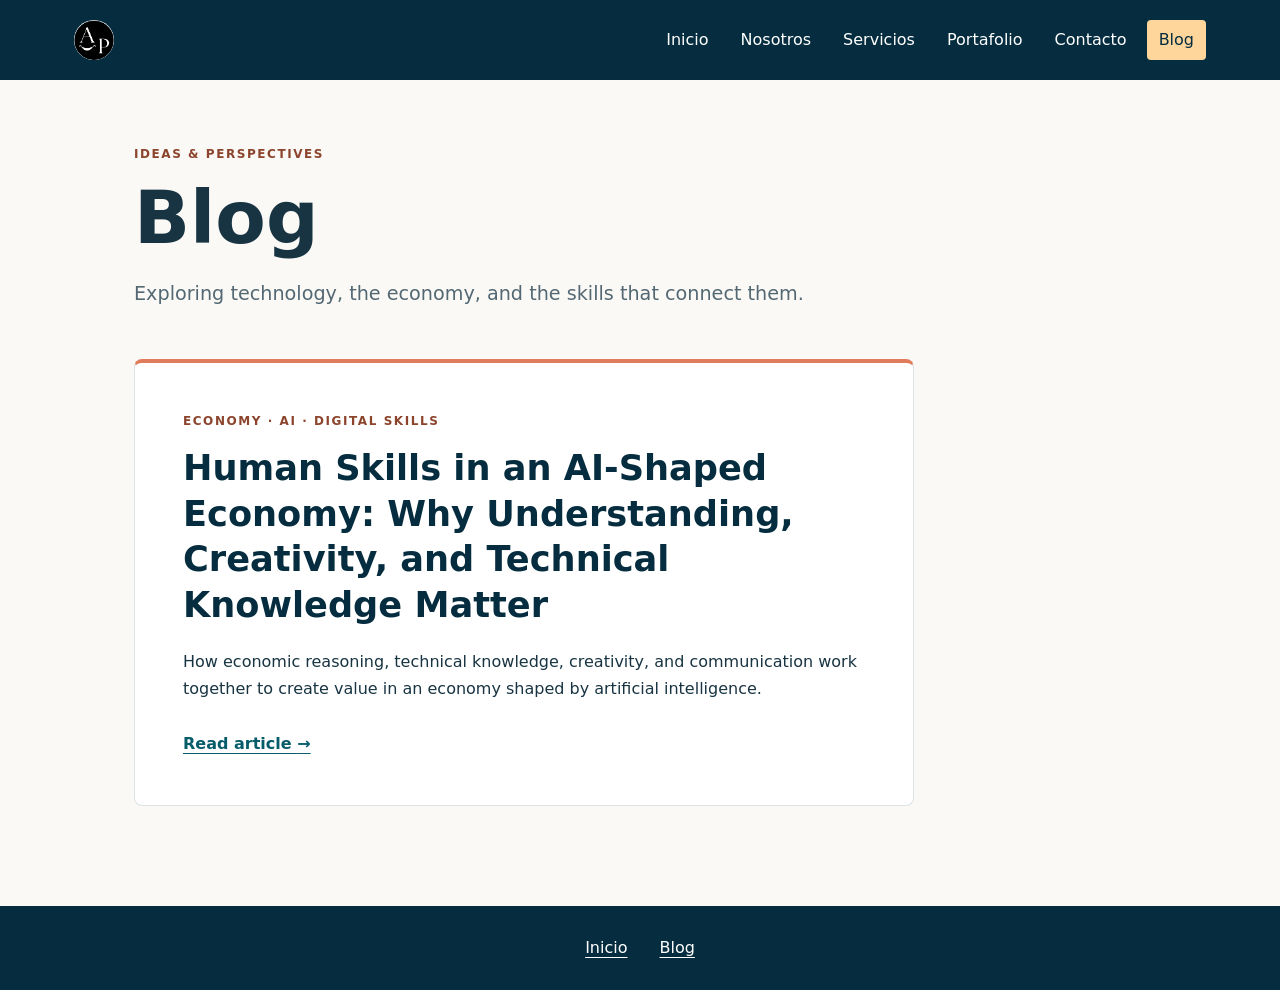
<file: blog/index.html>
<!DOCTYPE html>
<html lang="en"><head><meta charset="UTF-8"><meta name="viewport" content="width=device-width, initial-scale=1">
<title>Blog | Ideas on Technology and the Economy</title><meta name="description" content="How economic reasoning, technical knowledge, creativity, and communication work together to create value in an economy shaped by artificial intelligence.">
<link rel="canonical" href="https://warm-meerkat-46bc44.netlify.app/blog/">
<meta property="og:title" content="Blog | Ideas on Technology and the Economy"><meta property="og:description" content="How economic reasoning, technical knowledge, creativity, and communication work together to create value in an economy shaped by artificial intelligence."><meta property="og:type" content="website"><meta property="og:url" content="https://warm-meerkat-46bc44.netlify.app/blog/">
<link rel="stylesheet" href="/blog/blog.css"></head><body><a class="skip-link" href="#main">Skip to content</a>
<header class="blog-header"><nav class="blog-nav" aria-label="Main navigation">
<a class="blog-brand" href="/" aria-label="Home"><img src="/assets/A.png" alt="" width="40" height="40"></a>
<details class="mobile-menu"><summary>Menu</summary><a href="/">Inicio</a><a href="/#about">Nosotros</a><a href="/#services">Servicios</a><a href="/#portfolio">Portafolio</a><a href="/#contact">Contacto</a><a href="/blog/" aria-current="page">Blog</a></details>
<div class="desktop-menu"><a href="/">Inicio</a><a href="/#about">Nosotros</a><a href="/#services">Servicios</a><a href="/#portfolio">Portafolio</a><a href="/#contact">Contacto</a><a href="/blog/" aria-current="page">Blog</a></div>
</nav></header><main id="main" class="blog-main"><div class="blog-intro"><p class="eyebrow">IDEAS &amp; PERSPECTIVES</p><h1>Blog</h1><p>Exploring technology, the economy, and the skills that connect them.</p></div>
<article class="article-card"><p class="eyebrow">ECONOMY · AI · DIGITAL SKILLS</p><h2><a href="/blog/human-skills-ai-economy.html">Human Skills in an AI-Shaped Economy: Why Understanding, Creativity, and Technical Knowledge Matter</a></h2><p>How economic reasoning, technical knowledge, creativity, and communication work together to create value in an economy shaped by artificial intelligence.</p><a class="read-link" href="/blog/human-skills-ai-economy.html">Read article <span aria-hidden="true">→</span></a></article></main>
<footer class="blog-footer"><a href="/">Inicio</a><a href="/blog/">Blog</a></footer></body></html>
</file>
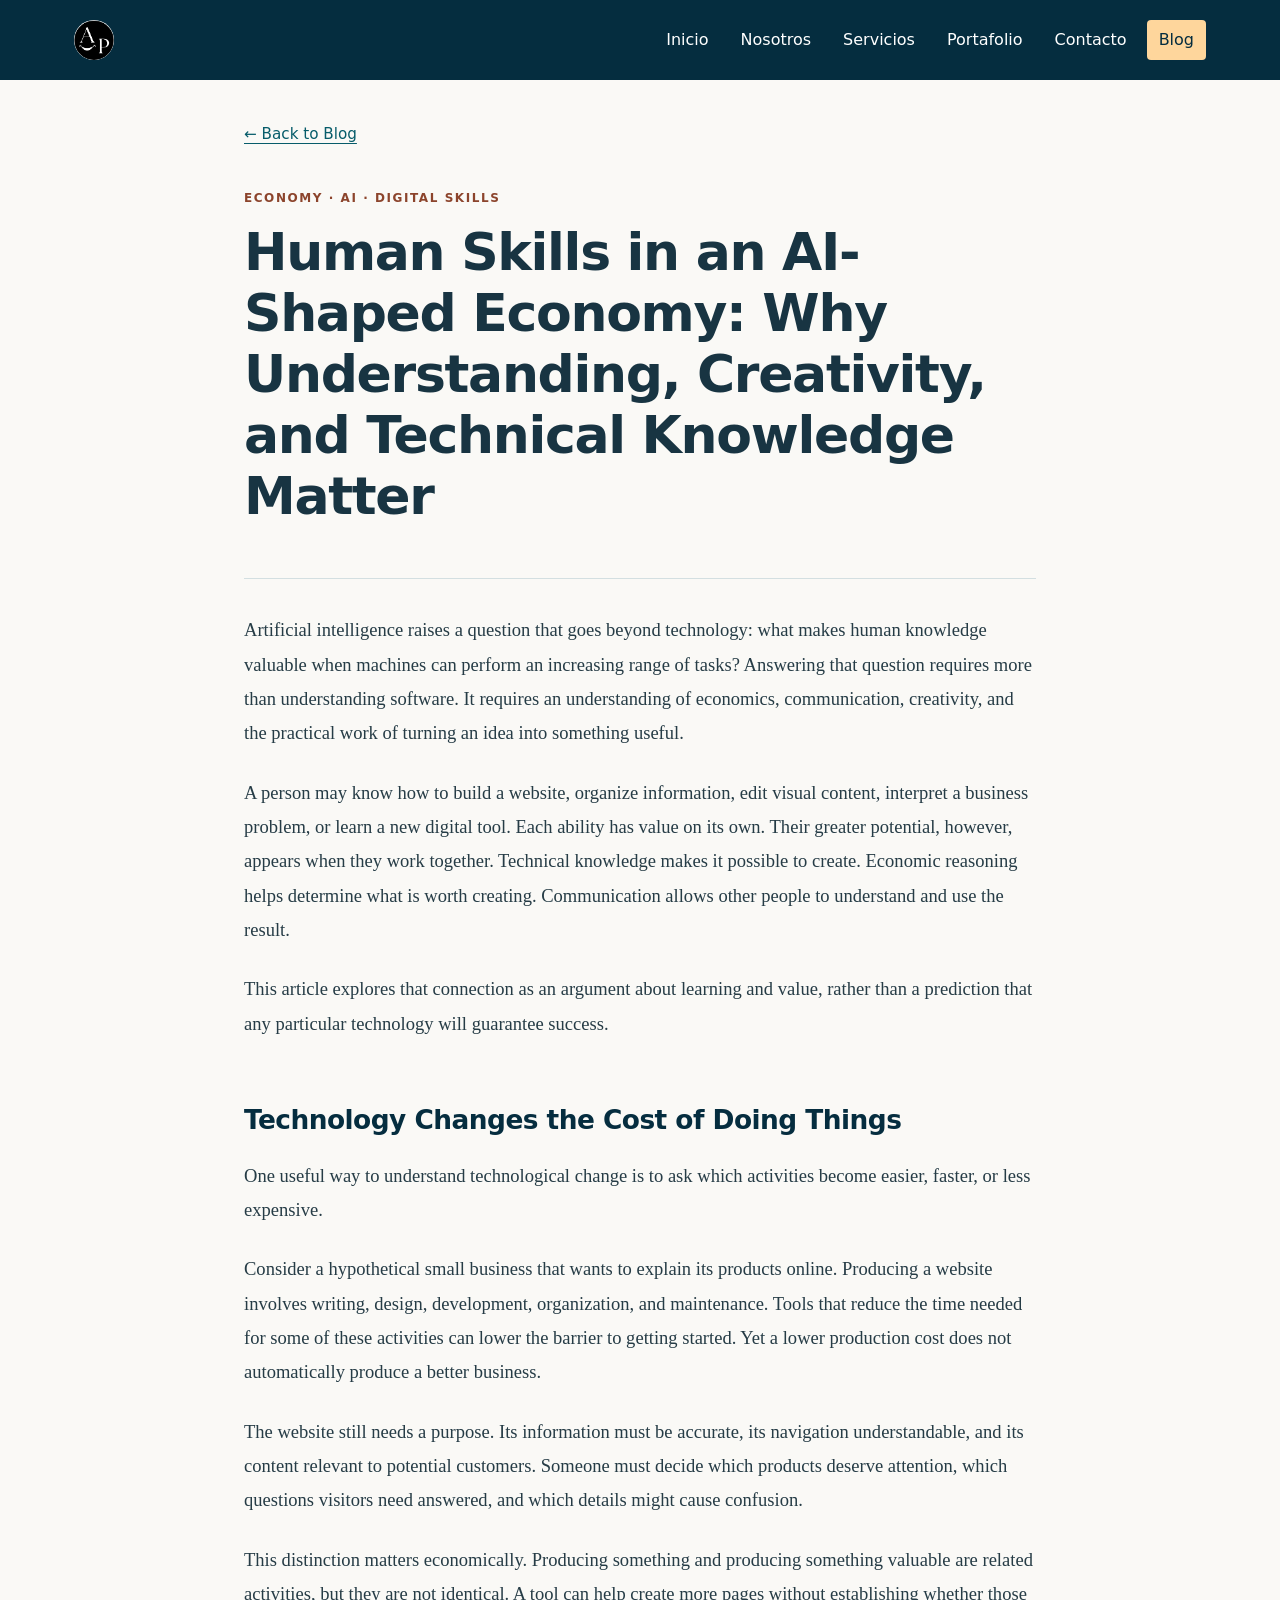
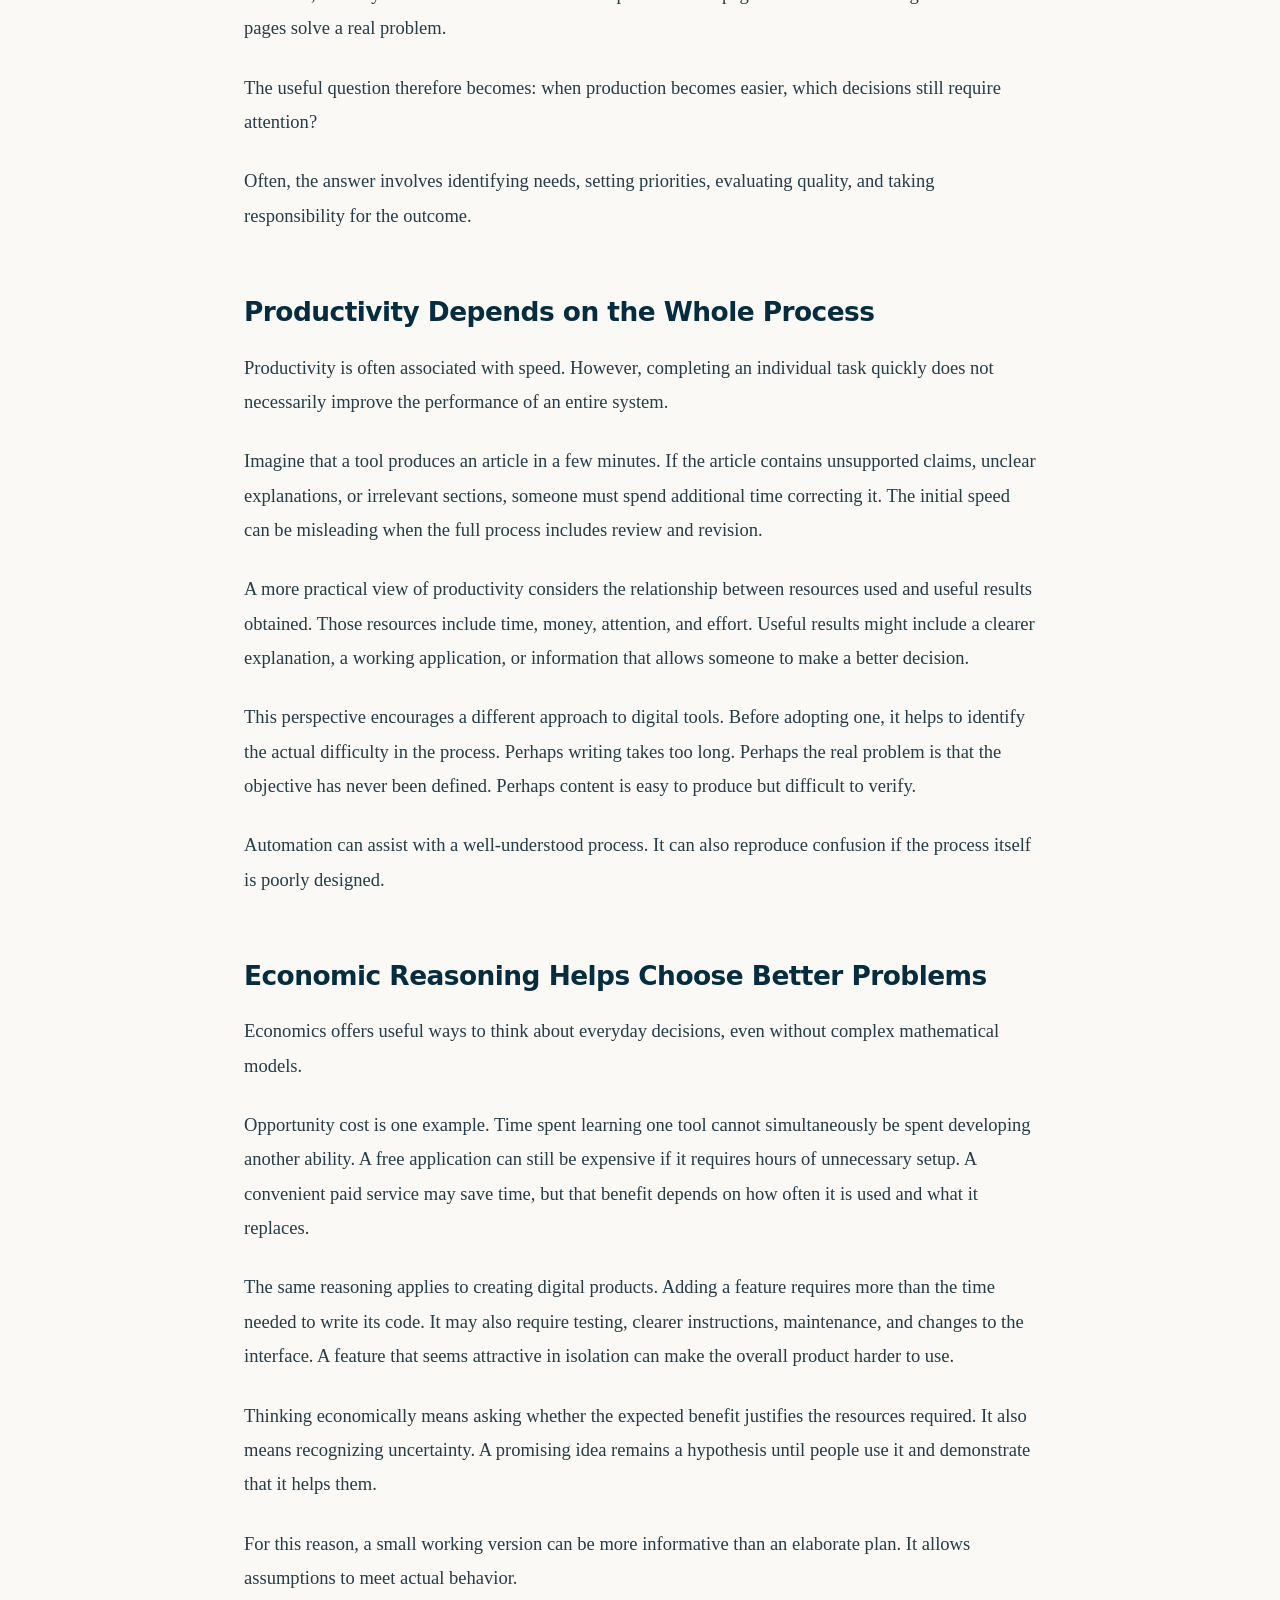
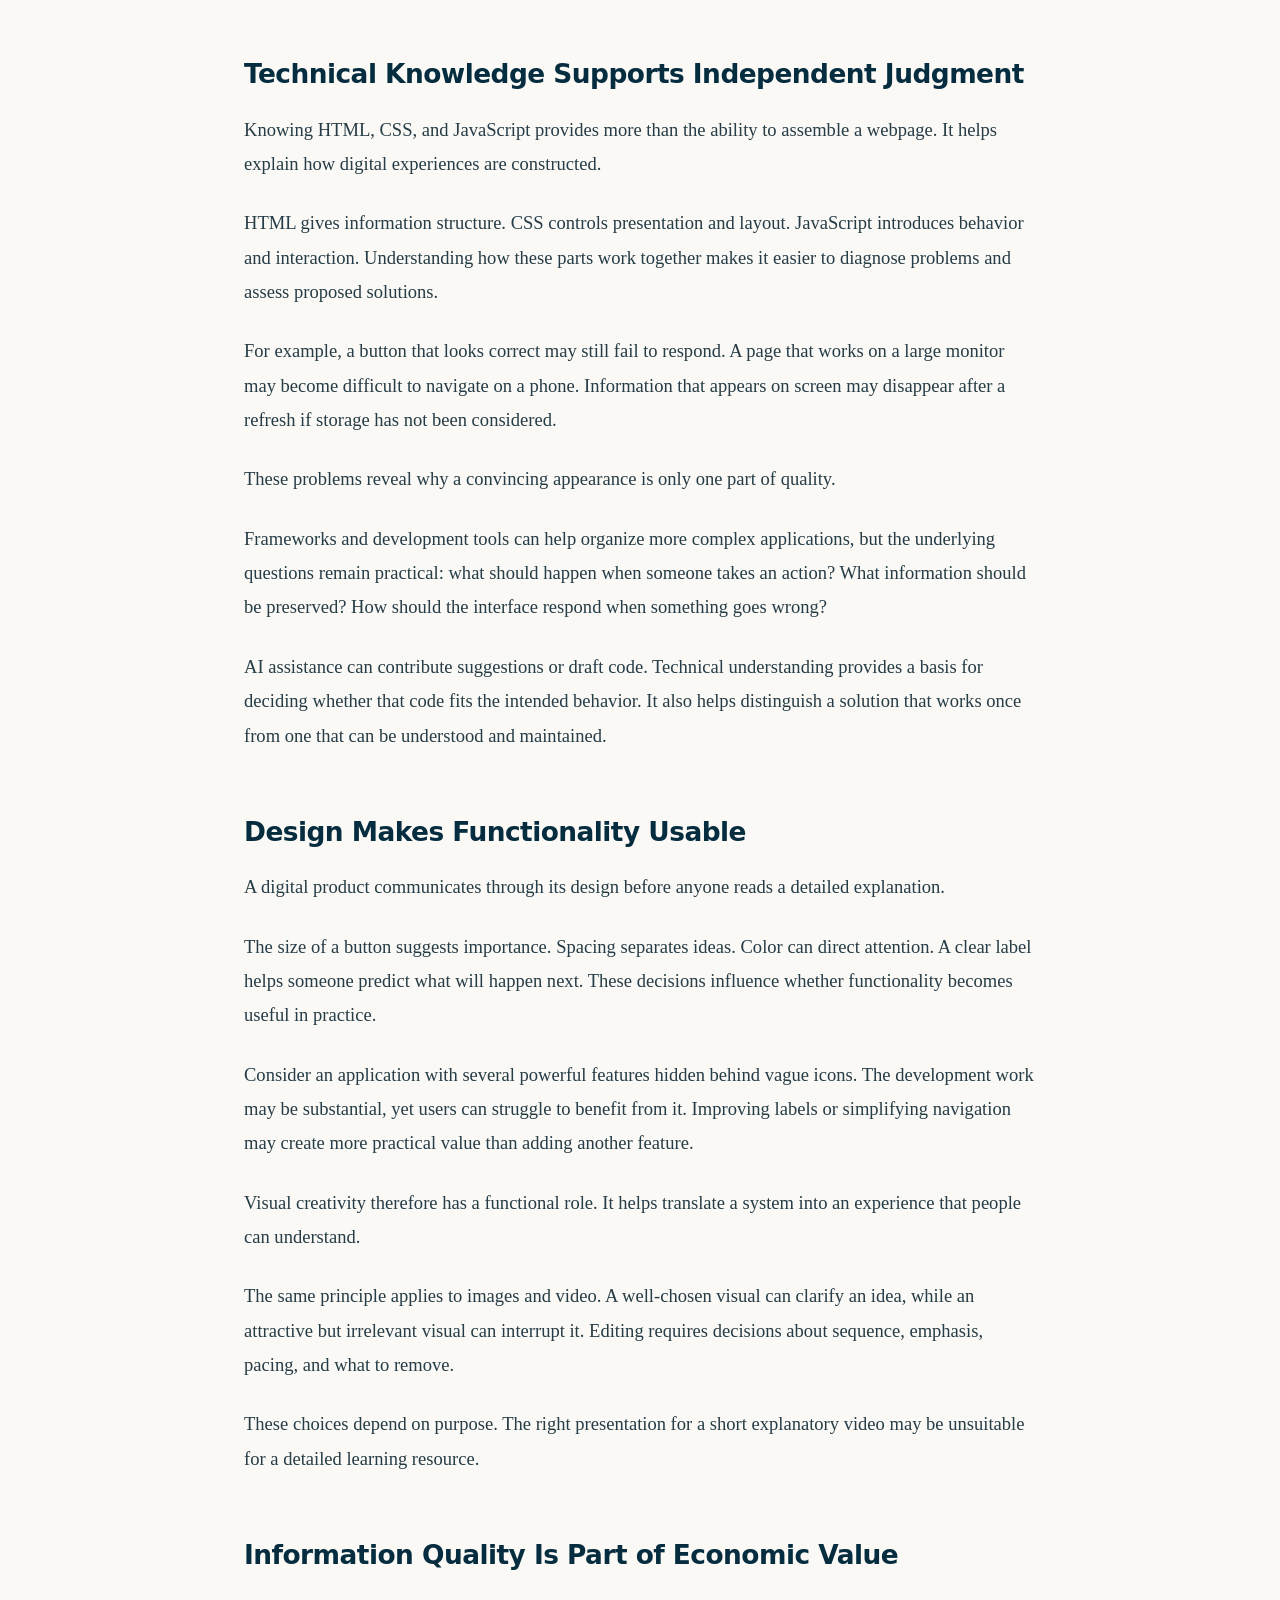
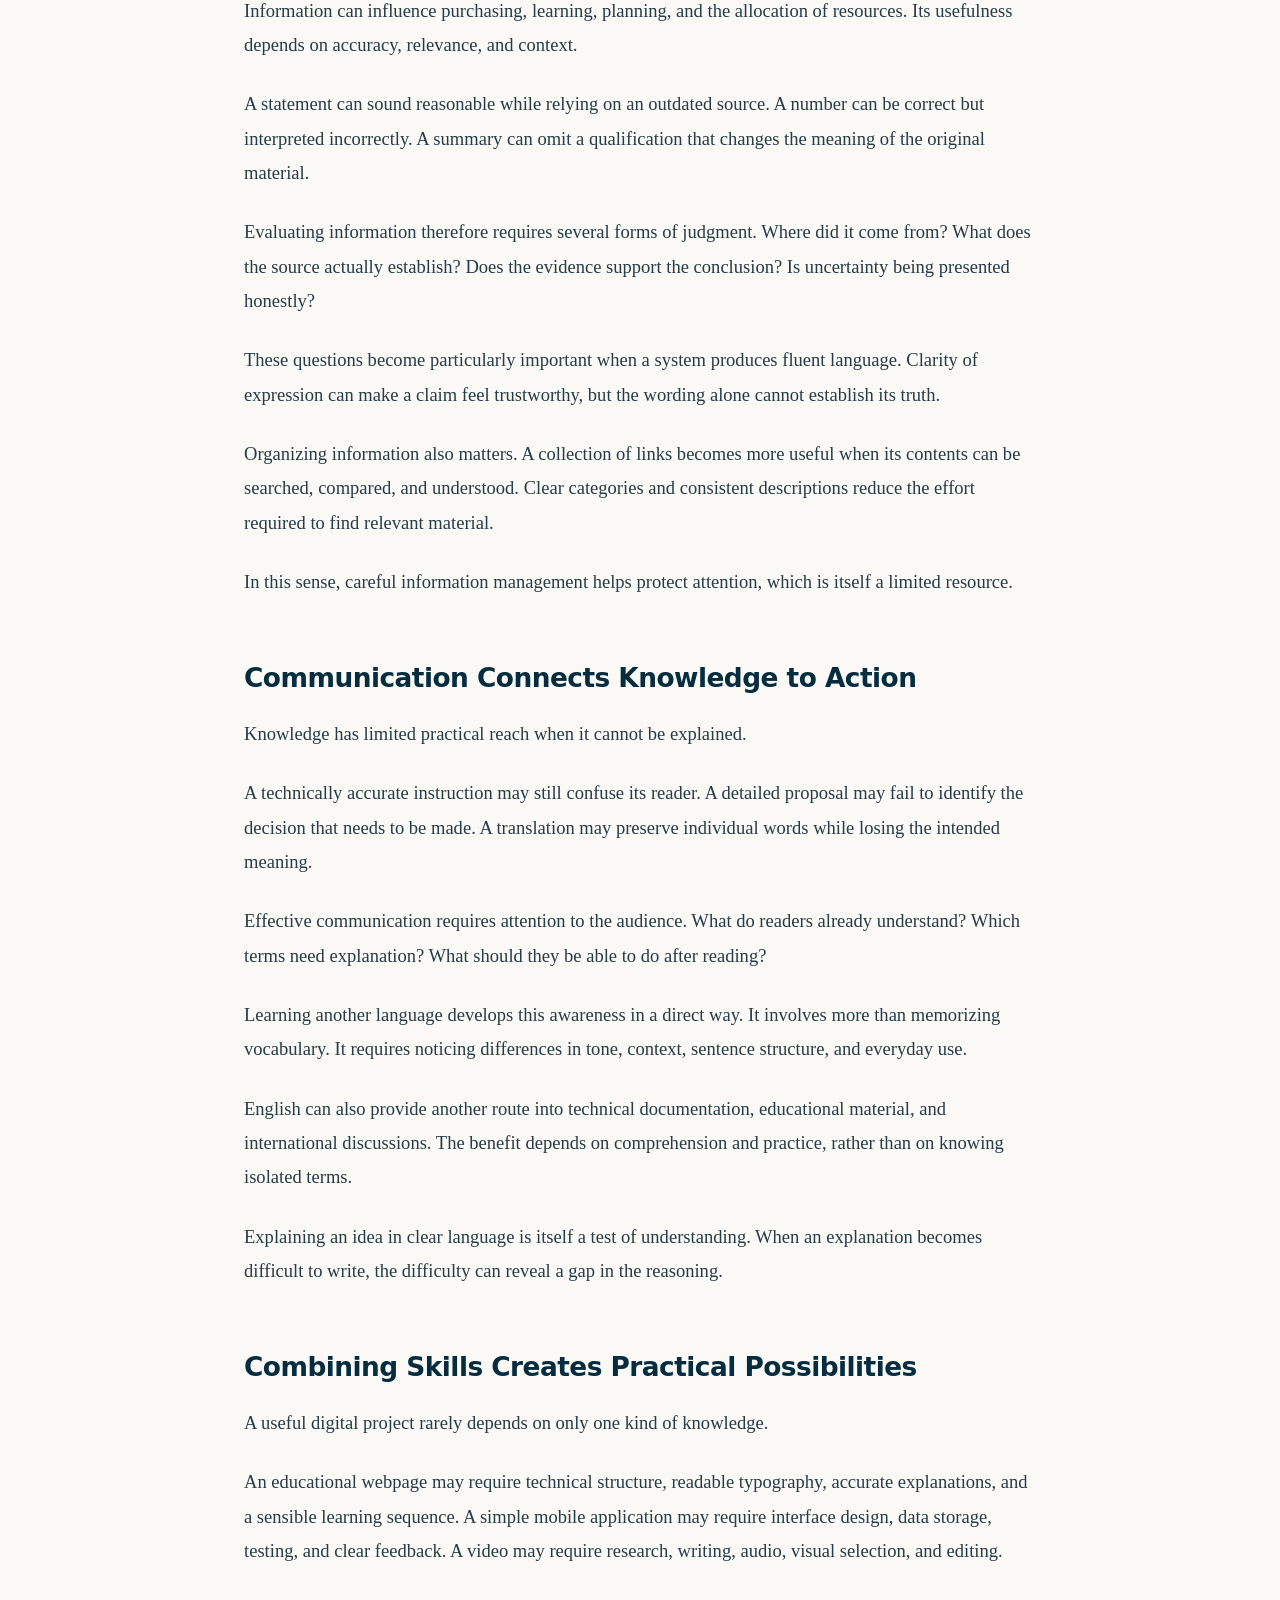
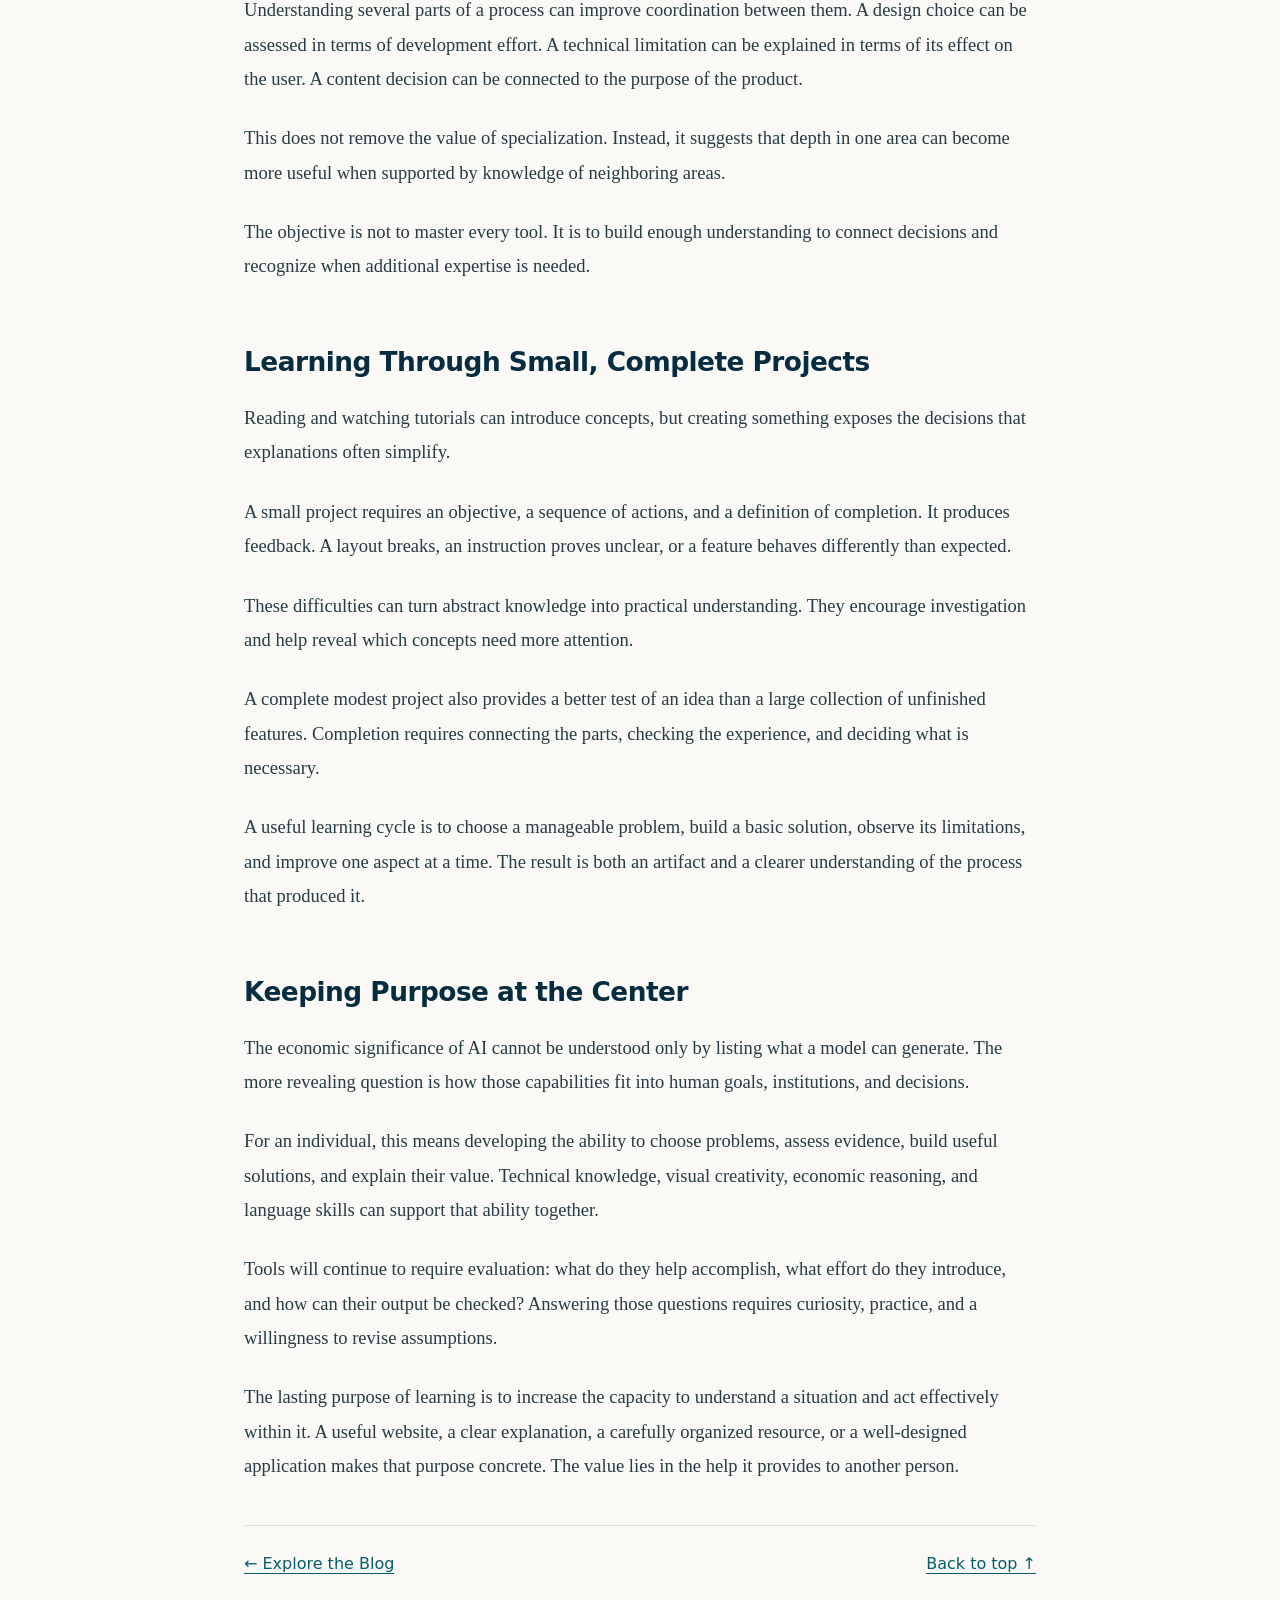
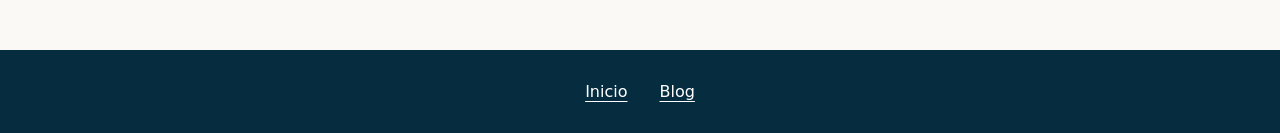
<file: blog/human-skills-ai-economy.html>
<!DOCTYPE html>
<html lang="en"><head><meta charset="UTF-8"><meta name="viewport" content="width=device-width, initial-scale=1">
<title>Human Skills in an AI-Shaped Economy: Why Understanding, Creativity, and Technical Knowledge Matter</title><meta name="description" content="How economic reasoning, technical knowledge, creativity, and communication work together to create value in an economy shaped by artificial intelligence.">
<link rel="canonical" href="https://warm-meerkat-46bc44.netlify.app/blog/human-skills-ai-economy.html">
<meta property="og:title" content="Human Skills in an AI-Shaped Economy: Why Understanding, Creativity, and Technical Knowledge Matter"><meta property="og:description" content="How economic reasoning, technical knowledge, creativity, and communication work together to create value in an economy shaped by artificial intelligence."><meta property="og:type" content="article"><meta property="og:url" content="https://warm-meerkat-46bc44.netlify.app/blog/human-skills-ai-economy.html">
<link rel="stylesheet" href="/blog/blog.css"></head><body><a class="skip-link" href="#main">Skip to content</a>
<header class="blog-header"><nav class="blog-nav" aria-label="Main navigation">
<a class="blog-brand" href="/" aria-label="Home"><img src="/assets/A.png" alt="" width="40" height="40"></a>
<details class="mobile-menu"><summary>Menu</summary><a href="/">Inicio</a><a href="/#about">Nosotros</a><a href="/#services">Servicios</a><a href="/#portfolio">Portafolio</a><a href="/#contact">Contacto</a><a href="/blog/" aria-current="page">Blog</a></details>
<div class="desktop-menu"><a href="/">Inicio</a><a href="/#about">Nosotros</a><a href="/#services">Servicios</a><a href="/#portfolio">Portafolio</a><a href="/#contact">Contacto</a><a href="/blog/" aria-current="page">Blog</a></div>
</nav></header><main id="main" class="article-main"><a class="back-link" href="/blog/">← Back to Blog</a><article><div class="article-heading"><p class="eyebrow">ECONOMY · AI · DIGITAL SKILLS</p><h1>Human Skills in an AI-Shaped Economy: Why Understanding, Creativity, and Technical Knowledge Matter</h1></div><div class="article-body"><p>Artificial intelligence raises a question that goes beyond technology: what makes human knowledge valuable when machines can perform an increasing range of tasks? Answering that question requires more than understanding software. It requires an understanding of economics, communication, creativity, and the practical work of turning an idea into something useful.</p>
<p>A person may know how to build a website, organize information, edit visual content, interpret a business problem, or learn a new digital tool. Each ability has value on its own. Their greater potential, however, appears when they work together. Technical knowledge makes it possible to create. Economic reasoning helps determine what is worth creating. Communication allows other people to understand and use the result.</p>
<p>This article explores that connection as an argument about learning and value, rather than a prediction that any particular technology will guarantee success.</p>
<h2>Technology Changes the Cost of Doing Things</h2>
<p>One useful way to understand technological change is to ask which activities become easier, faster, or less expensive.</p>
<p>Consider a hypothetical small business that wants to explain its products online. Producing a website involves writing, design, development, organization, and maintenance. Tools that reduce the time needed for some of these activities can lower the barrier to getting started. Yet a lower production cost does not automatically produce a better business.</p>
<p>The website still needs a purpose. Its information must be accurate, its navigation understandable, and its content relevant to potential customers. Someone must decide which products deserve attention, which questions visitors need answered, and which details might cause confusion.</p>
<p>This distinction matters economically. Producing something and producing something valuable are related activities, but they are not identical. A tool can help create more pages without establishing whether those pages solve a real problem.</p>
<p>The useful question therefore becomes: when production becomes easier, which decisions still require attention?</p>
<p>Often, the answer involves identifying needs, setting priorities, evaluating quality, and taking responsibility for the outcome.</p>
<h2>Productivity Depends on the Whole Process</h2>
<p>Productivity is often associated with speed. However, completing an individual task quickly does not necessarily improve the performance of an entire system.</p>
<p>Imagine that a tool produces an article in a few minutes. If the article contains unsupported claims, unclear explanations, or irrelevant sections, someone must spend additional time correcting it. The initial speed can be misleading when the full process includes review and revision.</p>
<p>A more practical view of productivity considers the relationship between resources used and useful results obtained. Those resources include time, money, attention, and effort. Useful results might include a clearer explanation, a working application, or information that allows someone to make a better decision.</p>
<p>This perspective encourages a different approach to digital tools. Before adopting one, it helps to identify the actual difficulty in the process. Perhaps writing takes too long. Perhaps the real problem is that the objective has never been defined. Perhaps content is easy to produce but difficult to verify.</p>
<p>Automation can assist with a well-understood process. It can also reproduce confusion if the process itself is poorly designed.</p>
<h2>Economic Reasoning Helps Choose Better Problems</h2>
<p>Economics offers useful ways to think about everyday decisions, even without complex mathematical models.</p>
<p>Opportunity cost is one example. Time spent learning one tool cannot simultaneously be spent developing another ability. A free application can still be expensive if it requires hours of unnecessary setup. A convenient paid service may save time, but that benefit depends on how often it is used and what it replaces.</p>
<p>The same reasoning applies to creating digital products. Adding a feature requires more than the time needed to write its code. It may also require testing, clearer instructions, maintenance, and changes to the interface. A feature that seems attractive in isolation can make the overall product harder to use.</p>
<p>Thinking economically means asking whether the expected benefit justifies the resources required. It also means recognizing uncertainty. A promising idea remains a hypothesis until people use it and demonstrate that it helps them.</p>
<p>For this reason, a small working version can be more informative than an elaborate plan. It allows assumptions to meet actual behavior.</p>
<h2>Technical Knowledge Supports Independent Judgment</h2>
<p>Knowing HTML, CSS, and JavaScript provides more than the ability to assemble a webpage. It helps explain how digital experiences are constructed.</p>
<p>HTML gives information structure. CSS controls presentation and layout. JavaScript introduces behavior and interaction. Understanding how these parts work together makes it easier to diagnose problems and assess proposed solutions.</p>
<p>For example, a button that looks correct may still fail to respond. A page that works on a large monitor may become difficult to navigate on a phone. Information that appears on screen may disappear after a refresh if storage has not been considered.</p>
<p>These problems reveal why a convincing appearance is only one part of quality.</p>
<p>Frameworks and development tools can help organize more complex applications, but the underlying questions remain practical: what should happen when someone takes an action? What information should be preserved? How should the interface respond when something goes wrong?</p>
<p>AI assistance can contribute suggestions or draft code. Technical understanding provides a basis for deciding whether that code fits the intended behavior. It also helps distinguish a solution that works once from one that can be understood and maintained.</p>
<h2>Design Makes Functionality Usable</h2>
<p>A digital product communicates through its design before anyone reads a detailed explanation.</p>
<p>The size of a button suggests importance. Spacing separates ideas. Color can direct attention. A clear label helps someone predict what will happen next. These decisions influence whether functionality becomes useful in practice.</p>
<p>Consider an application with several powerful features hidden behind vague icons. The development work may be substantial, yet users can struggle to benefit from it. Improving labels or simplifying navigation may create more practical value than adding another feature.</p>
<p>Visual creativity therefore has a functional role. It helps translate a system into an experience that people can understand.</p>
<p>The same principle applies to images and video. A well-chosen visual can clarify an idea, while an attractive but irrelevant visual can interrupt it. Editing requires decisions about sequence, emphasis, pacing, and what to remove.</p>
<p>These choices depend on purpose. The right presentation for a short explanatory video may be unsuitable for a detailed learning resource.</p>
<h2>Information Quality Is Part of Economic Value</h2>
<p>Information can influence purchasing, learning, planning, and the allocation of resources. Its usefulness depends on accuracy, relevance, and context.</p>
<p>A statement can sound reasonable while relying on an outdated source. A number can be correct but interpreted incorrectly. A summary can omit a qualification that changes the meaning of the original material.</p>
<p>Evaluating information therefore requires several forms of judgment. Where did it come from? What does the source actually establish? Does the evidence support the conclusion? Is uncertainty being presented honestly?</p>
<p>These questions become particularly important when a system produces fluent language. Clarity of expression can make a claim feel trustworthy, but the wording alone cannot establish its truth.</p>
<p>Organizing information also matters. A collection of links becomes more useful when its contents can be searched, compared, and understood. Clear categories and consistent descriptions reduce the effort required to find relevant material.</p>
<p>In this sense, careful information management helps protect attention, which is itself a limited resource.</p>
<h2>Communication Connects Knowledge to Action</h2>
<p>Knowledge has limited practical reach when it cannot be explained.</p>
<p>A technically accurate instruction may still confuse its reader. A detailed proposal may fail to identify the decision that needs to be made. A translation may preserve individual words while losing the intended meaning.</p>
<p>Effective communication requires attention to the audience. What do readers already understand? Which terms need explanation? What should they be able to do after reading?</p>
<p>Learning another language develops this awareness in a direct way. It involves more than memorizing vocabulary. It requires noticing differences in tone, context, sentence structure, and everyday use.</p>
<p>English can also provide another route into technical documentation, educational material, and international discussions. The benefit depends on comprehension and practice, rather than on knowing isolated terms.</p>
<p>Explaining an idea in clear language is itself a test of understanding. When an explanation becomes difficult to write, the difficulty can reveal a gap in the reasoning.</p>
<h2>Combining Skills Creates Practical Possibilities</h2>
<p>A useful digital project rarely depends on only one kind of knowledge.</p>
<p>An educational webpage may require technical structure, readable typography, accurate explanations, and a sensible learning sequence. A simple mobile application may require interface design, data storage, testing, and clear feedback. A video may require research, writing, audio, visual selection, and editing.</p>
<p>Understanding several parts of a process can improve coordination between them. A design choice can be assessed in terms of development effort. A technical limitation can be explained in terms of its effect on the user. A content decision can be connected to the purpose of the product.</p>
<p>This does not remove the value of specialization. Instead, it suggests that depth in one area can become more useful when supported by knowledge of neighboring areas.</p>
<p>The objective is not to master every tool. It is to build enough understanding to connect decisions and recognize when additional expertise is needed.</p>
<h2>Learning Through Small, Complete Projects</h2>
<p>Reading and watching tutorials can introduce concepts, but creating something exposes the decisions that explanations often simplify.</p>
<p>A small project requires an objective, a sequence of actions, and a definition of completion. It produces feedback. A layout breaks, an instruction proves unclear, or a feature behaves differently than expected.</p>
<p>These difficulties can turn abstract knowledge into practical understanding. They encourage investigation and help reveal which concepts need more attention.</p>
<p>A complete modest project also provides a better test of an idea than a large collection of unfinished features. Completion requires connecting the parts, checking the experience, and deciding what is necessary.</p>
<p>A useful learning cycle is to choose a manageable problem, build a basic solution, observe its limitations, and improve one aspect at a time. The result is both an artifact and a clearer understanding of the process that produced it.</p>
<h2>Keeping Purpose at the Center</h2>
<p>The economic significance of AI cannot be understood only by listing what a model can generate. The more revealing question is how those capabilities fit into human goals, institutions, and decisions.</p>
<p>For an individual, this means developing the ability to choose problems, assess evidence, build useful solutions, and explain their value. Technical knowledge, visual creativity, economic reasoning, and language skills can support that ability together.</p>
<p>Tools will continue to require evaluation: what do they help accomplish, what effort do they introduce, and how can their output be checked? Answering those questions requires curiosity, practice, and a willingness to revise assumptions.</p>
<p>The lasting purpose of learning is to increase the capacity to understand a situation and act effectively within it. A useful website, a clear explanation, a carefully organized resource, or a well-designed application makes that purpose concrete. The value lies in the help it provides to another person.</p></div></article><div class="article-end"><a href="/blog/">← Explore the Blog</a><a href="#main">Back to top ↑</a></div></main>
<footer class="blog-footer"><a href="/">Inicio</a><a href="/blog/">Blog</a></footer></body></html>
</file>
<file: blog/blog.css>
*{box-sizing:border-box}html{scroll-behavior:smooth}body{margin:0;background:#faf9f6;color:#183442;font-family:system-ui,-apple-system,BlinkMacSystemFont,"Segoe UI",sans-serif;line-height:1.7}a{color:#075c6a;text-underline-offset:4px}a:focus-visible,summary:focus-visible{outline:3px solid #c56743;outline-offset:5px}.blog-header{background:#052d3f;color:white}.blog-nav{max-width:1180px;margin:auto;padding:18px 24px;display:flex;align-items:center;justify-content:space-between;gap:24px;min-height:80px}.blog-brand{display:flex}.blog-brand img{background:white;border-radius:50%}.desktop-menu{display:flex;flex-wrap:wrap;gap:8px}.desktop-menu a,.mobile-menu a{color:white;text-decoration:none;padding:6px 12px}.desktop-menu a:hover,.desktop-menu a[aria-current],.mobile-menu a[aria-current]{background:#fed69c;color:#052d3f;border-radius:4px}.mobile-menu{display:none}.blog-main{max-width:1060px;margin:auto;padding:64px 24px 100px;min-height:75vh}.blog-intro{max-width:680px;margin-bottom:48px}.eyebrow{font-size:.75rem;font-weight:750;letter-spacing:.13em;color:#8c442c;margin:0 0 14px}.blog-intro h1{font-size:clamp(2.8rem,7vw,4.6rem);line-height:1.08;margin:0 0 20px}.blog-intro>p:last-child{font-size:1.2rem;color:#536873}.article-card{max-width:780px;background:white;padding:clamp(24px,5vw,48px);border:1px solid #dce3e4;border-top:4px solid #e07c5b;border-radius:8px}.article-card h2{font-size:clamp(1.5rem,4vw,2.2rem);line-height:1.3;margin:0 0 20px}.article-card h2 a{color:#052d3f;text-decoration:none}.article-card h2 a:hover{text-decoration:underline}.article-meta{color:#5d6e76;font-size:.9rem}.read-link{display:inline-block;font-weight:700;margin-top:12px}.article-main{max-width:840px;padding:40px 24px 72px;margin:auto}.back-link{font-size:.95rem}.article-heading{padding:40px 0 28px;border-bottom:1px solid #d3dfe1;margin-bottom:34px}.article-heading h1{font-size:clamp(2rem,5vw,3.25rem);line-height:1.17;letter-spacing:-.025em;margin:0 0 24px;overflow-wrap:break-word}.article-body{font-family:Georgia,"Times New Roman",serif;font-size:1.16rem;line-height:1.85;color:#263c46}.article-body p{margin:0 0 1.35em}.article-body h2{font-family:system-ui,sans-serif;font-size:1.65rem;line-height:1.35;color:#052d3f;margin:2.3em 0 .8em;letter-spacing:-.02em}.article-end{border-top:1px solid #d3dfe1;margin-top:42px;padding-top:24px;display:flex;justify-content:space-between;gap:20px;flex-wrap:wrap}.blog-footer{background:#052d3f;padding:28px 24px;display:flex;justify-content:center;gap:32px}.blog-footer a{color:white}.skip-link{position:absolute;left:16px;top:-80px;padding:12px;background:white;z-index:2}.skip-link:focus{top:12px}@media(max-width:850px){.desktop-menu{display:none}.mobile-menu{display:block;position:relative}.mobile-menu summary{cursor:pointer;padding:6px 12px}.mobile-menu[open]{width:min(270px,75vw)}.mobile-menu[open] a{display:block}.blog-nav{align-items:flex-start}.blog-main{padding-top:42px}.article-main{padding-top:28px}.article-body{font-size:1.08rem}.article-body h2{font-size:1.4rem}}@media(prefers-reduced-motion:reduce){html{scroll-behavior:auto}}
</file>
